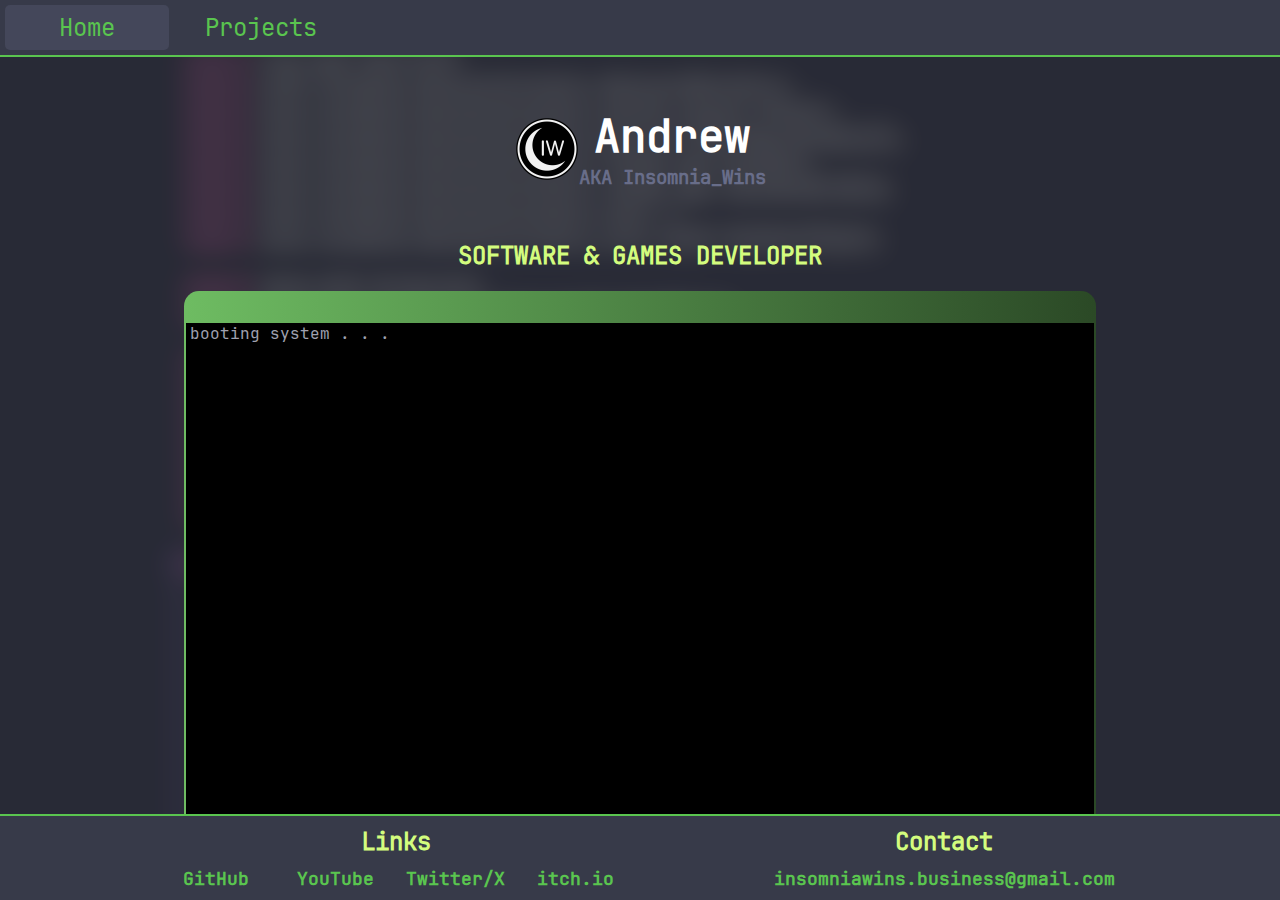
<file: index.html>
<!DOCTYPE html>

<html lang="en">
<head>
    <meta name="viewport" content="width=device-width, initial-scale=1.0">
	
    <title>Andrew / Insomnia_Wins</title>
	<link rel="stylesheet" type="text/css" href="styles.css">
	<script src="index.js"></script>
	
</head>
<body>
	<div class="navigationBar">
		<a class="active" href="./index.html">Home</a>
		<a href="./projects.html">Projects</a>
	</div>
	
	<div class="mainHeadingDiv">
		<img class="logoImage" src="./images/logo.png"></img>
		<div class="titleDiv">
			<h1 class="centeredText nameHeading">Andrew</h1>			
			<h3 class="centeredText usernameHeading">AKA Insomnia_Wins</h3>
		</div>
	</div>
	
	
	
	<div class="mainContentDiv">
		
		<h2 class="pageNameHeading" style="padding-bottom: 20px;">SOFTWARE & GAMES DEVELOPER</h2>
		
		<!--
		<h1 style="text-align: center; z-index: 10; position: absolute; width: 100%; font-family: JetBrainsMono; font-size: 15px; margin-top: 5px">
			Terminal
		</h1>
		--!>
		
		<div class="terminal">
			<div style="padding-left: 4px;" id="printlnContainer">
			</div>
		</div>
		
	</div>
	
	<div class=footer>
		<div style="display: flex; justify-content: center;">
			<div style="margin-left:5%; margin-right:5%; margin-bottom:0px; margin-top:0px">
				<h2 class="centeredText" style="color: #D3FC7E;">Links<h2>
				
				<div style="display: flex; justify-content: center;">
					<a href="https://github.com/InsomniaWins" class="link">GitHub</a>
					<a href="https://www.youtube.com/@Insomnia_Wins" class="link">YouTube</a>
					<a href="https://x.com/Insomnia_Wins" class="link">Twitter/X</a>
					<a href="https://insomnia-wins.itch.io/" class="link">itch.io</a>
				</div>
			</div>
			
			<div style="margin-left:5%; margin-right:5%;">
				<h2 class="centeredText" style="color: #D3FC7E;">Contact<h2>
				
				<div style="display: flex; justify-content: center;">
					<a href="mailto: insomniawins.business@gmail.com" class="link">insomniawins.business@gmail.com</a>
				</div>
			</div>
		</div>
	</div>
	
</body>
</html>
</file>
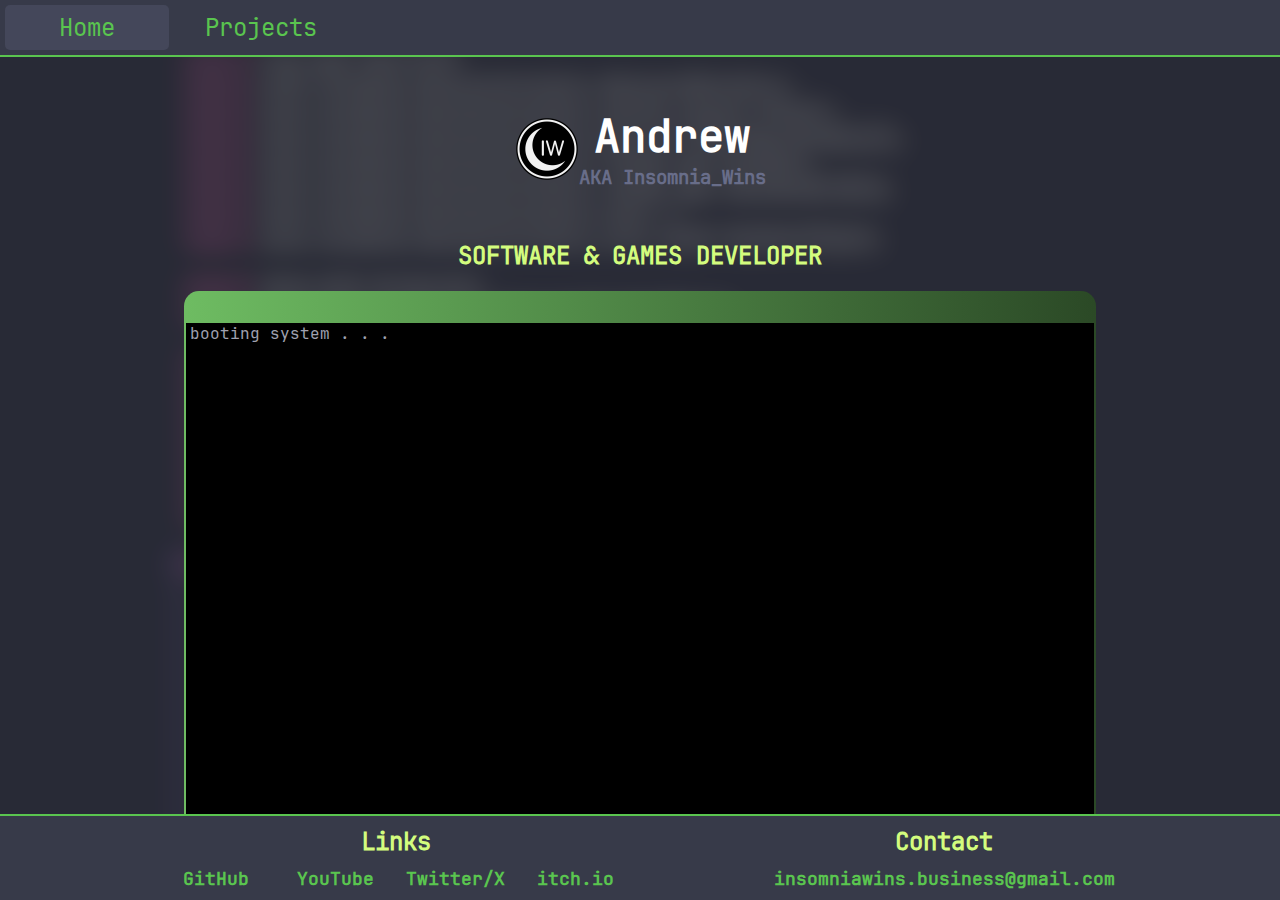
<file: home.html>
<!DOCTYPE html>

<html lang="en">
<head>
    <meta name="viewport" content="width=device-width, initial-scale=1.0">
	
    <title>Andrew / Insomnia_Wins</title>
	<link rel="stylesheet" type="text/css" href="styles.css">
	<script src="home.js"></script>
	
</head>
<body>
	<div class="navigationBar">
		<a class="active" href="./home.html">Home</a>
		<a href="./projects.html">Projects</a>
	</div>
	
	<div class="mainHeadingDiv">
		<img class="logoImage" src="./images/logo.png"></img>
		<div class="titleDiv">
			<h1 class="centeredText nameHeading">Andrew</h1>			
			<h3 class="centeredText usernameHeading">AKA Insomnia_Wins</h3>
		</div>
	</div>
	
	
	
	<div class="mainContentDiv">
		
		<h2 class="pageNameHeading" style="padding-bottom: 20px;">SOFTWARE & GAMES DEVELOPER</h2>
		
		<!--
		<h1 style="text-align: center; z-index: 10; position: absolute; width: 100%; font-family: JetBrainsMono; font-size: 15px; margin-top: 5px">
			Terminal
		</h1>
		--!>
		
		<div class="terminal">
			<div style="padding-left: 4px;" id="printlnContainer">
			</div>
		</div>
		
	</div>
	
	<div class=footer>
		<div style="display: flex; justify-content: center;">
			<div style="margin-left:5%; margin-right:5%; margin-bottom:0px; margin-top:0px">
				<h2 class="centeredText" style="color: #D3FC7E;">Links<h2>
				
				<div style="display: flex; justify-content: center;">
					<a href="https://github.com/InsomniaWins" class="link">GitHub</a>
					<a href="https://www.youtube.com/@Insomnia_Wins" class="link">YouTube</a>
					<a href="https://x.com/Insomnia_Wins" class="link">Twitter/X</a>
					<a href="https://insomnia-wins.itch.io/" class="link">itch.io</a>
				</div>
			</div>
			
			<div style="margin-left:5%; margin-right:5%;">
				<h2 class="centeredText" style="color: #D3FC7E;">Contact<h2>
				
				<div style="display: flex; justify-content: center;">
					<a href="mailto: insomniawins.business@gmail.com" class="link">insomniawins.business@gmail.com</a>
				</div>
			</div>
		</div>
	</div>
	
</body>
</html>
</file>
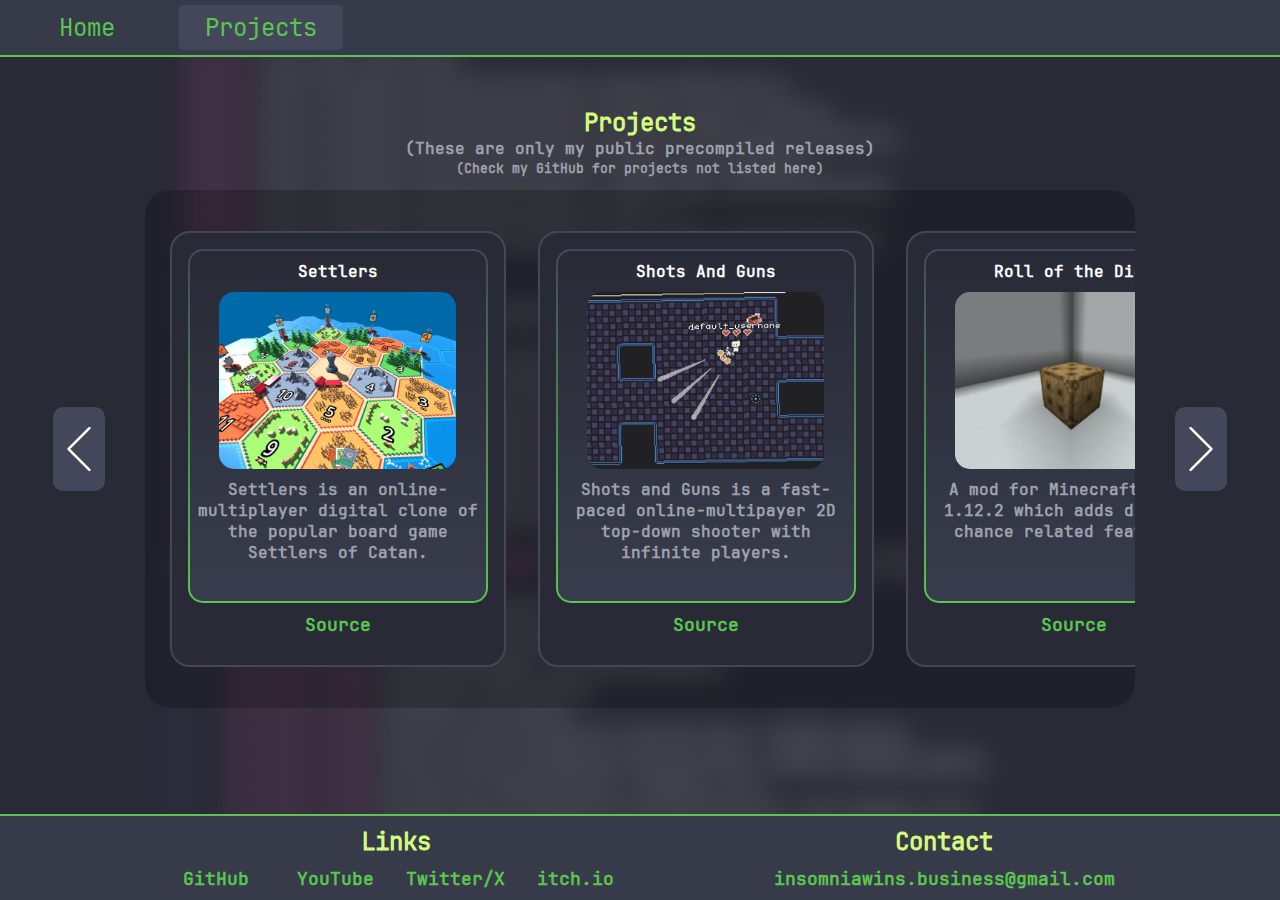
<file: projects.html>
<!DOCTYPE html>

<html lang="en">
<head>
    <meta name="viewport" content="width=device-width, initial-scale=1.0">
	
    <title>Andrew / Insomnia_Wins</title>
	<link rel="stylesheet" type="text/css" href="styles.css">
	<script src="projects.js"></script>
	
</head>
<body>
	<div class="navigationBar">
		<a href="./index.html">Home</a>
		<a class="active" href="./projects.html">Projects</a>
	</div>
	
	
	
	<div class="mainContentDiv">
	
		<h2 class="pageNameHeading">Projects<h2>
		<h4 class="centeredText" style="color: #9FA1AF;">(These are only my public precompiled releases)<h4>
		<h5 class="centeredText" style="color: #9FA1AF;">(Check my GitHub for projects not listed here)<h5>
	
		<div class="projectsWrapDiv">
			
			<img src="./images/arrow_left.png" id=projectsLeftButton></img>
			
			<div class="horizontalScrollDisplayDiv" id=projectsScrollContainer>
				
				<div class="horizontalScrollProjectsElement">
					<div class="gameProjectElement" id=settlersProject>
						<h5 class="centeredText projectName">Settlers</h5>
						<img class="projectThumbnail" src="./project_thumbnails/settlers.png"></img>
						<p class="projectDescription">
							Settlers is an online-multiplayer digital clone of the popular board game Settlers of Catan.
						</p>
					</div>
					<a href="https://github.com/InsomniaWins/settlers-gd" class="link">Source</a>
				</div>
				
				<div class="horizontalScrollProjectsElement">
					<div class="gameProjectElement" id=shotsAndGunsProject>
						<h5 class="centeredText projectName">Shots And Guns</h5>
						<img class="projectThumbnail" src="./project_thumbnails/shots_and_guns.png"></img>
						<p class="projectDescription">
							Shots and Guns is a fast-paced online-multipayer 2D top-down shooter with infinite players.
						</p>
					</div>
					<a href="https://github.com/InsomniaWins/shots-and-guns" class="link">Source</a>
				</div>
				
				<div class="horizontalScrollProjectsElement">
					<div class="gameProjectElement" id=rollOfTheDiceProject>
						<h5 class="centeredText projectName">Roll of the Dice</h5>
						<img class="projectThumbnail" src="./project_thumbnails/roll_of_the_dice.png"></img>
						<p class="projectDescription">
							A mod for Minecraft Forge 1.12.2 which adds dice and chance related features.
						</p>
					</div>
					<a href="https://github.com/InsomniaWins/roll-of-the-dice" class="link">Source</a>
				</div>

				<div class="horizontalScrollProjectsElement">
					<div class="gameProjectElement" id=advancementCriterionProject>
						<h5 class="centeredText projectName">Advancement Criterion</h5>
						<img class="projectThumbnail" src="./project_thumbnails/advancement_criterion.png"></img>
						<p class="projectDescription">
							Minecraft 1.12.2 mod which adds an advancement criterion for objectives using the scoreboard system.
						</p>
					</div>
					<a href="https://github.com/InsomniaWins/advancement-criterion" class="link">Source</a>
				</div>

				<div class="horizontalScrollProjectsElement">
					<div class="toolProjectElement" id=assignmentManagerProject>
						<h5 class="centeredText projectName">Assignment Manager</h5>
						<img class="projectThumbnail" src="./project_thumbnails/assignment_manager.png"></img>
						<p class="projectDescription">
							Program to keep track of asignments and their due dates.
						</p>
					</div>
					<a href="https://github.com/InsomniaWins/Assignment-Manager" class="link">Source</a>
				</div>

				<div class="horizontalScrollProjectsElement">
					<div class="toolProjectElement" id=godotScriptAppenderProject>
						<h5 class="centeredText projectName">Godot Script Appender</h5>
						<img class="projectThumbnail" src="./project_thumbnails/unknown.png"></img>
						<p class="projectDescription">
							Gathers all GDScript code in your Godot project and puts it into a single .txt file in your projects root.
						</p>
					</div>
					<a href="https://github.com/InsomniaWins/godot-script-appender" class="link">Source</a>
				</div>
				

				

			</div>
			
			<img src="./images/arrow_right.png" id=projectsRightButton></img>
			
		</div>
		
	</div>
	
	<div class=footer>
		<div style="display: flex; justify-content: center;">
			<div style="margin-left:5%; margin-right:5%; margin-bottom:0px; margin-top:0px">
				<h2 class="centeredText" style="color: #D3FC7E;">Links<h2>
				
				<div style="display: flex; justify-content: center;">
					<a href="https://github.com/InsomniaWins" class="link">GitHub</a>
					<a href="https://www.youtube.com/@Insomnia_Wins" class="link">YouTube</a>
					<a href="https://x.com/Insomnia_Wins" class="link">Twitter/X</a>
					<a href="https://insomnia-wins.itch.io/" class="link">itch.io</a>
				</div>
			</div>
			
			<div style="margin-left:5%; margin-right:5%;">
				<h2 class="centeredText" style="color: #D3FC7E;">Contact<h2>
				
				<div style="display: flex; justify-content: center;">
					<a href="mailto: insomniawins.business@gmail.com" class="link">insomniawins.business@gmail.com</a>
				</div>
			</div>
		</div>
	</div>
	
</body>
</html>
</file>
<file: styles.css>
*, html {
    margin:0;
    padding:0;  
}

@font-face {
font-family: "JetBrainsMono";
src: url("./fonts/JetBrainsMono-Regular.ttf");
}



body {
	background-color: #282A36;
	background-image: url("./images/background.png");
	background-repeat: repeat-y;
}

::-webkit-scrollbar {
  width: 16px;
  height: 16px;
}

::-webkit-scrollbar-track {
}

::-webkit-scrollbar-thumb {
  background: #44475A;
  border-radius: 10px;
}


.centeredText, .pageNameHeading{
	font-family: "JetBrainsMono";
	text-align: center;
	color: white;
}

.pageNameHeading {
	color: #D3FC7E;
}

.aboutMeParagraph {
	font-family: "JetBrainsMono";
	font-size: 16px;
	text-align: left;
	color: #9FA1AF;
	max-height: 480px;
}

.terminal {
	width: 908px;
	height: 520px;
	margin-left: auto;
	margin-right:auto;
	
	background-color: black;
	
	background: linear-gradient(black, black) padding-box,
			linear-gradient(to right, #6EBC62, #2B4926) border-box;
	border-top-left-radius: 15px;
	border-top-right-radius: 15px;
	border-top: 32px solid transparent;
	border-right: 2px solid transparent;
	border-left: 2px solid transparent;
	border-bottom: 2px solid transparent;
}

.mainHeadingDiv {
	width: 100%;
	display: flex;
	flex-direction: row;
	overflow-x: auto;
	align-items: center;
	justify-content: center;
	margin-top: 50px;
}

.logoImage {
	width: 5%;
}

.titleDiv {
	
}

.nameHeading {
	font-size: 44px;
	margin: 0;
	padding: 0;
	height: 50%;
}

.usernameHeading {
	color: #686D89;
	margin: 0;
	padding: 0;
	height: 50%;
}


.pdf {
	overflow: hidden;
	width: 100%;
	aspect-ratio: 4 / 3;
}




.navigationBar {
	background-color: #373A49;
	overflow: hidden;
	width: 100%;
	margin: 0px;
	padding: 0px;
	border-bottom: #5AC54F solid 2px;
}

.navigationBar a {
	float: left;
	
	margin-left: 5px;
	margin-right: 5px;
	margin-top: 5px;
	margin-bottom: 5px;
	
	padding: 5px;
	
	min-width: 150px;
	
	border-radius: 5px;
	color: #5AC54F;
	font-family: "JetBrainsMono";
	text-align: center;
	text-decoration: none;
	font-size: 24px;
	
	border-radius: 5px;
	border: 2px solid transparent;
}



.navigationBar a:hover {
	color: #D3FC7E;
	background-color: #44475A;
	background: linear-gradient(#44475A, #44475A) padding-box,
			linear-gradient(to top, #5AC54F, #44475A) border-box;
	border-radius: 5px;
	border: 2px solid transparent;
}


.navigationBar a.active {
	background-color: #44475A;
}

.mainContentDiv {
	margin-top: 50px;
	border-radius: 10px;
}

.horizontalScrollDisplayDiv{
	width: 100%;
	display: flex;
	flex-direction: row;
	overflow-x: auto;
	padding: 25px;
	background-color: #00000035;
	border-radius: 25px;
}



.horizontalScrollDisplayDiv::-webkit-scrollbar {
  width: 0px;
  height: 0px;
}

.horizontalScrollDisplayDiv .horizontalScrollElement {
	padding: 16px;
	margin: 16px;
	min-width: 300px;
	max-width: 300px;
	border-radius: 20px;
	background-color: #44475A;
	transition: transform 0.25s;
}
.horizontalScrollElement:hover {
	transform: scale(1.1);
	cursor: pointer;
	overflow: visible;
}
.horizontalScrollDisplayDiv .horizontalScrollElement:first-child {
    margin-left: auto;
}

.horizontalScrollDisplayDiv .horizontalScrollElement:last-child {
    margin-right: auto;
}



.horizontalScrollProjectsElement {
	padding: 16px;
	margin: 16px;
	min-height: 400px;
	min-width: 300px;
	max-width: 300px;
	border-radius: 20px;
	background-color: #282A36;
	transition: transform 0.25s;
	border: 2px solid #44475A;
}
.horizontalScrollProjectsElement:hover {
	transform: scale(1.1);
	overflow: visible;
}
.horizontalScrollDisplayDiv .horizontalScrollProjectsElement:first-child {
    margin-left: auto;
}

.horizontalScrollDisplayDiv .horizontalScrollProjectsElement:last-child {
    margin-right: auto;
}

.gameProjectElement, .gameProjectElementDisabled, .toolProjectElement, .toolProjectElementDisabled {
	border-radius: 15px;
	border: 2px solid transparent;
	min-height: 350px;
	cursor: pointer;
}

.gameProjectElement, .gameProjectElementDisabled {
	
	background: linear-gradient(#282A36, #393C4C) padding-box,
			linear-gradient(to top, #5AC54F, #44475A) border-box;
}

.toolProjectElement, .toolProjectElementDisabled {
	
	background: linear-gradient(#282A36, #393C4C) padding-box,
			linear-gradient(to top, #6ad9f1, #44475A) border-box;
}

.gameProjectElementDisabled {
	filter: brightness(0.75) grayscale(70%);
	cursor: default;
}

.toolProjectElementDisabled {
	filter: brightness(0.75) grayscale(70%);
	cursor: default;
}


.projectName {
	margin: 0px;
	maring-bottom: 10px;
	margin-top: 10px;
	font-size: 16px;
}


.projectThumbnail {
	margin-left: auto;
	margin-right: auto;
	margin-top: 10px;
	margin-bottom: 10px;
	border-radius: 15px;
	width:80%;
	display: block;
}

.projectDescription {
	
	color: #9FA1AF;
	font-family: "JetBrainsMono";
	text-align: center;
	text-decoration: none;
	font-size: 16px;
	
}

.projectsWrapDiv {
	display: flex;
	align-items: center;
	justify-content: center;
	margin: 1%;
}

.link, .linkDisabled {
	color: #5AC54F;
	font-family: "JetBrainsMono";
	text-align: center;
	text-decoration: none;
	font-size: 18px;
	margin: 10px;
	display: block;
	min-width: 100px;
}

.link:hover {
	color: #D3FC7E;
	font-family: "JetBrainsMono";
	text-align: center;
	text-decoration: none;
	font-size: 18px;
	margin: 10px;
	display: block;
	min-width: 100px;
}

.linkDisabled {
	color: #898989;
	font-family: "JetBrainsMono";
	text-align: center;
	text-decoration: none;
	font-size: 18px;
	margin: 10px;
	display: block;
	min-width: 100px;
	cursor: default;
	pointer-events: none;
}

#projectsRightButton, #projectsLeftButton {
	background-color: #44475A;
	border-radius: 10px;
	padding: 10px;
	width: 32px;
	cursor: pointer;
	margin: 40px;
	transition: transform 0.25s;
	transform: scale(1);
}

#projectsRightButton:hover, #projectsLeftButton:hover {
	background-color: #44475A;
	border-radius: 10px;
	padding: 10px;
	width: 32px;
	cursor: pointer;
	margin: 40px;
	transform: scale(1.3);
}


.footer {
	background-color: #373A49;
	position: fixed;
	left: 0;
	bottom: 0;
	width: 100%;
	color: white;
	text-align: center;
	border-top: #5AC54F solid 2px;
	padding-top: 10px;
}
</file>
